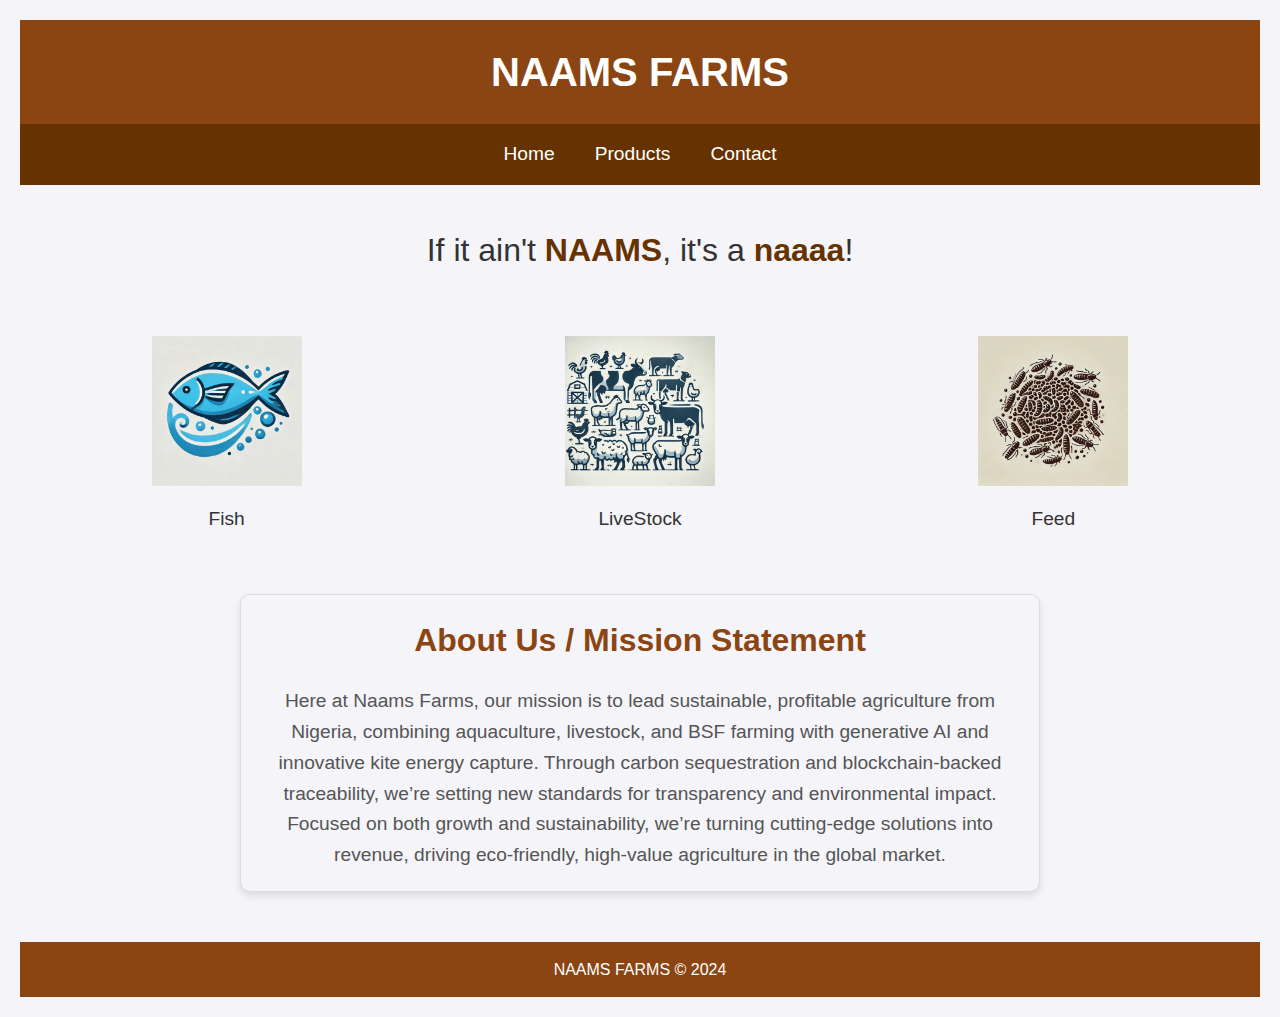
<file: index.html>
<!DOCTYPE html>
<html lang="en">
<head>
    <link rel="icon" href="images/naams-favicion-logog.ico" type="image/x-icon">
    <link rel="stylesheet" href="css/styles.css">
    <meta charset="UTF-8">
    <meta name="viewport" content="width=device-width, initial-scale=1.0">
    <meta http-equiv="X-UA-Compatible" content="ie=edge">
    <title>NAAMS FARMS - Landing Page</title>
</head>
<body>
    <header>NAAMS FARMS</header>

   <nav>
    <a href="index.html">Home</a>
    <a href="pages/products.html">Products</a>
    <a href="pages/contact.html">Contact</a>
   </nav>

    <div class="cta">
        <p>If it ain't <span>NAAMS</span>, it's a <span>naaaa</span>!</p>
    </div>

    <div class="products">
        <div class="product">
            <img src="images/fish.jpg" alt="Fish">
            <p>Fish</p>
        </div>
        <div class="product">
            <img src="images/livestock.jpg" alt="Livestock">
            <p>LiveStock</p>
        </div>
        <div class="product">
            <img src="images/feed.jpg" alt="Feed">
            <p>Feed</p>
        </div>
    </div>

    <!-- Mission Statement Section .. -->
    <div class="mission">
        <h2>About Us / Mission Statement</h2>
        <p>
            Here at Naams Farms, our mission is to lead sustainable, profitable agriculture from Nigeria, combining aquaculture, livestock, and BSF farming with generative AI and innovative kite energy capture. 
            Through carbon sequestration and blockchain-backed traceability, we’re setting new standards for transparency and environmental impact. 
            Focused on both growth and sustainability, we’re turning cutting-edge solutions into revenue, driving eco-friendly, high-value agriculture in the global market.
        </p>
    </div>

    <footer>
        <p>NAAMS FARMS © 2024</p>
    </footer>
<script src="js/scripts.js"></script>
</body>
</html>
</file>
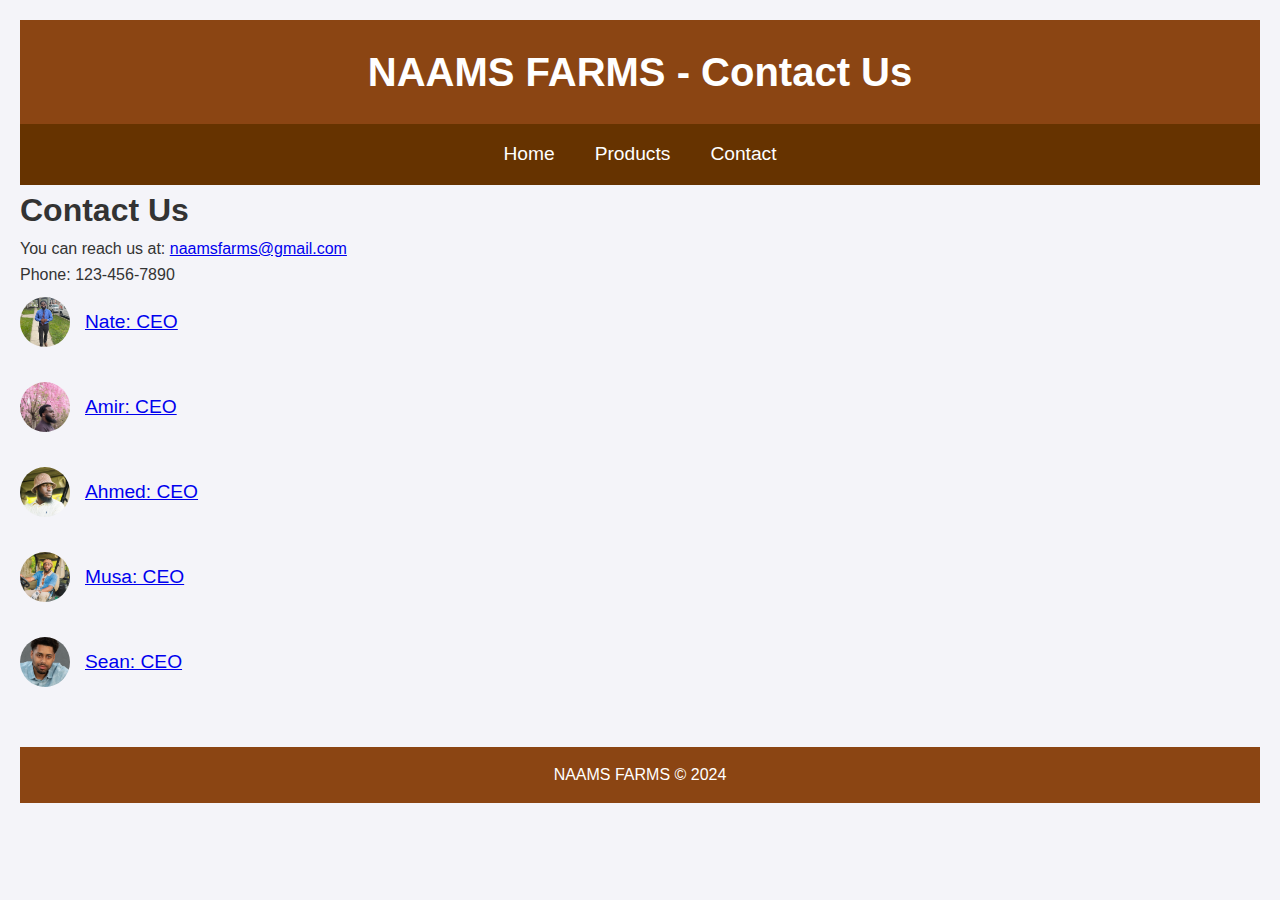
<file: pages/contact.html>
<!DOCTYPE html>
<html lang="en">
<head>
    <link rel="icon" href="../images/naams-favicion-logog.ico" type="image/x-icon">
    <link rel="stylesheet" href="../css/styles.css">
    <meta charset="UTF-8">
    <meta name="viewport" content="width=device-width, initial-scale=1.0">
    <meta http-equiv="X-UA-Compatible" content="ie=edge">
    <title>NAAMS FARMS - Contact</title>
    <style>
        /* Add some basic styles to format the images and text */
        .profile {
            display: flex;
            align-items: center;
            margin-bottom: 15px;
        }
        .profile img {
            width: 50px;
            height: 50px;
            border-radius: 50%;
            margin-right: 15px;
        }
    </style>
</head>
<body>
    <header>NAAMS FARMS - Contact Us</header>
    <nav>
        <a href="../index.html">Home</a>
        <a href="../pages/products.html">Products</a>
        <a href="../pages/contact.html">Contact</a>
    </nav>

    <div class="content">
        <h1>Contact Us</h1>
        <p>You can reach us at: <a href="mailto:naamsfarms@gmail.com">naamsfarms@gmail.com</a></p>
        <p>Phone: 123-456-7890</p>
        
        <div class="profile">
            <img src="../images/nate.jpg" alt="Nate's Profile Picture">
            <p><a href="https://www.linkedin.com/in/nate-linkedin" target="_blank">Nate: CEO</a></p>
        </div>

        <div class="profile">
            <img src="../images/amir.jpg" alt="Amir's Profile Picture">
            <p><a href="https://www.linkedin.com/in/amir-alao-925a46225/" target="_blank">Amir: CEO</a></p>
        </div>

        <div class="profile">
            <img src="../images/ahmed.jpg" alt="Ahmed's Profile Picture">
            <p><a href="https://www.linkedin.com/in/ahmed-ahmed-18280714a/" target="_blank">Ahmed: CEO</a></p>
        </div>

        <div class="profile">
            <img src="../images/musa.jpg" alt="Musa's Profile Picture">
            <p><a href="https://www.linkedin.com/in/musa-oyibo-004059192/" target="_blank">Musa: CEO</a></p>
        </div>

        <div class="profile">
            <img src="../images/sean.jpg" alt="Sean's Profile Picture">
            <p><a href="https://www.linkedin.com/in/seanlmcmillan/" target="_blank">Sean: CEO</a></p>
        </div>
    </div>

    <footer>
        <p>NAAMS FARMS © 2024</p>
    </footer>
</body>
</html>
</file>
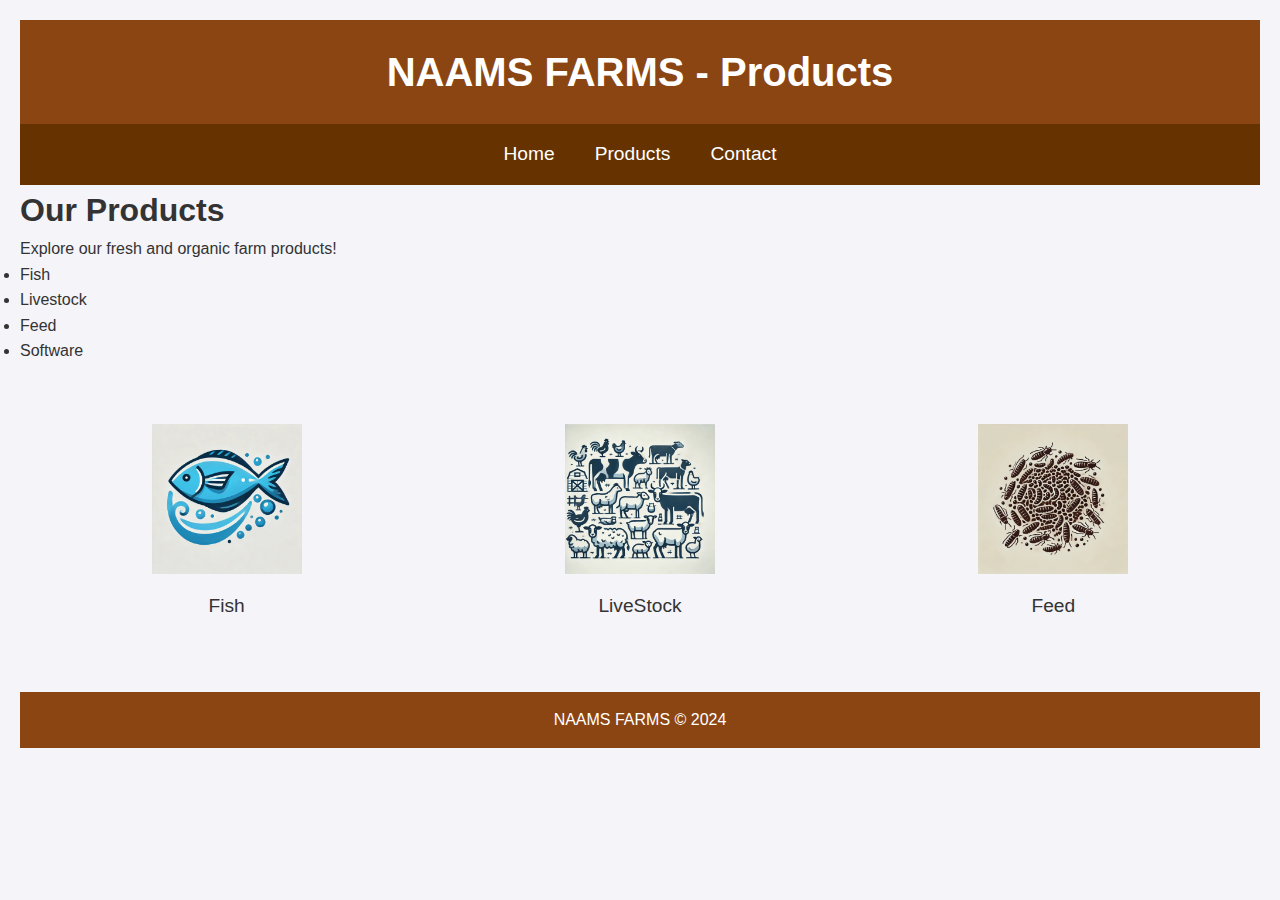
<file: pages/products.html>
<!DOCTYPE html>
<html lang="en">
<head>
    <link rel="icon" href="../images/naams-favicion-logog.ico" type="image/x-icon">
    <link rel="stylesheet" href="../css/styles.css">
    <meta charset="UTF-8">
    <meta name="viewport" content="width=device-width, initial-scale=1.0">
    <meta http-equiv="X-UA-Compatible" content="ie=edge">
    <title>NAAMS FARMS - Products</title>
</head>
<body>
    <header>NAAMS FARMS - Products</header>
    <nav>
        <a href="../index.html">Home</a>
        <a href="../pages/products.html">Products</a>
        <a href="../pages/contact.html">Contact</a>
    </nav>

    <div class="content">
        <h1>Our Products</h1>
        <p>Explore our fresh and organic farm products!</p>
        <ul>
            <li>Fish</li>
            <li>Livestock</li>
            <li>Feed</li>
            <li>Software</li>
        </ul>
    </div>

    <div class="products">
        <div class="product">
            <img src="../images/fish.jpg" alt="Fish">
            <p>Fish</p>
        </div>
        <div class="product">
            <img src="../images/livestock.jpg" alt="Livestock">
            <p>LiveStock</p>
        </div>
        <div class="product">
            <img src="../images/feed.jpg" alt="Feed">
            <p>Feed</p>
        </div>
    </div>

    <footer>
        <p>NAAMS FARMS © 2024</p>
    </footer>
</body>
</html>
</file>
<file: css/styles.css>
/* Reset margins, paddings, and box-sizing */
* {
    margin: 0;
    padding: 0;
    box-sizing: border-box;
}

/* Body Styling */
body {
    font-family: 'Arial', sans-serif;
    background-color: #f4f4f9;
    color: #333;
    line-height: 1.6;
    padding: 20px;
}

/* Header Styling */
header {
    background-color: #8b4513;
    color: white;
    padding: 20px;
    text-align: center;
    font-size: 2.5em;
    font-weight: bold;
}

/* Navigation Styling */
nav {
    display: flex;
    justify-content: center;
    background-color: #663300;
    padding: 15px 0;
}

nav a {
    color: white;
    text-decoration: none;
    padding: 0 20px;
    font-size: 1.2em;
}

nav a:hover {
    text-decoration: underline;
    color: #f4f4f9;
}

/* Call-to-Action (CTA) Styling */
.cta {
    text-align: center;
    margin-top: 40px;
    font-size: 2em;
    color: #333;
}

.cta span {
    font-weight: bold;
    color: #663300;
}

/* Product Section Styling */
.products {
    display: flex;
    justify-content: space-around;
    flex-wrap: wrap;
    margin: 40px 0;
}

.product {
    text-align: center;
    width: 30%;
    margin: 20px;
}

.product img {
    width: 150px;
    height: 150px;
    transition: transform 0.3s ease-in-out;
}

.product img:hover {
    transform: scale(1.1);
}

.product p {
    font-size: 1.2em;
    margin-top: 10px;
}

/* Footer Styling */
footer {
    background-color: #8b4513;
    color: white;
    text-align: center;
    padding: 15px 0;
    margin-top: 50px;
}

footer p {
    font-size: 1em;
}

/* Mobile Responsiveness */
@media (max-width: 768px) {
    header {
        font-size: 2em;
        padding: 15px;
    }

    nav a {
        font-size: 1em;
        padding: 0 10px;
    }

    .products {
        flex-direction: column;
        align-items: center;
    }

    .product {
        width: 80%;
        margin: 15px 0;
    }
}

/* Example of animation for the CTA */
.cta {
    animation: fadeIn 2s ease-in-out;
}

@keyframes fadeIn {
    from { opacity: 0; }
    to { opacity: 1; }
}

/* Mission Statement Styling */
.mission {
    background-color: #f4f4f9;
    color: #333;
    margin: 40px auto;
    padding: 20px;
    width: 80%;
    max-width: 800px;
    text-align: center;
    border: 1px solid #ddd;
    border-radius: 10px;
    box-shadow: 0 4px 8px rgba(0, 0, 0, 0.1);
}

.mission h2 {
    font-size: 2em;
    color: #8b4513;
    margin-bottom: 20px;
}

.mission p {
    font-size: 1.2em;
    line-height: 1.6;
    color: #555;
}

/* Profile Section Styling */
.profile {
    display: flex;
    align-items: center;
    margin-bottom: 15px;
    min-height: 70px; /* Ensure enough height for image and text */
}

.profile img {
    width: 50px;
    height: 50px;
    border-radius: 50%;
    margin-right: 15px;
    object-fit: cover; /* Ensure the image fits the container */
}

.profile p {
    margin: 0; /* Remove extra space around the text */
    font-size: 1.2em;
}
</file>
